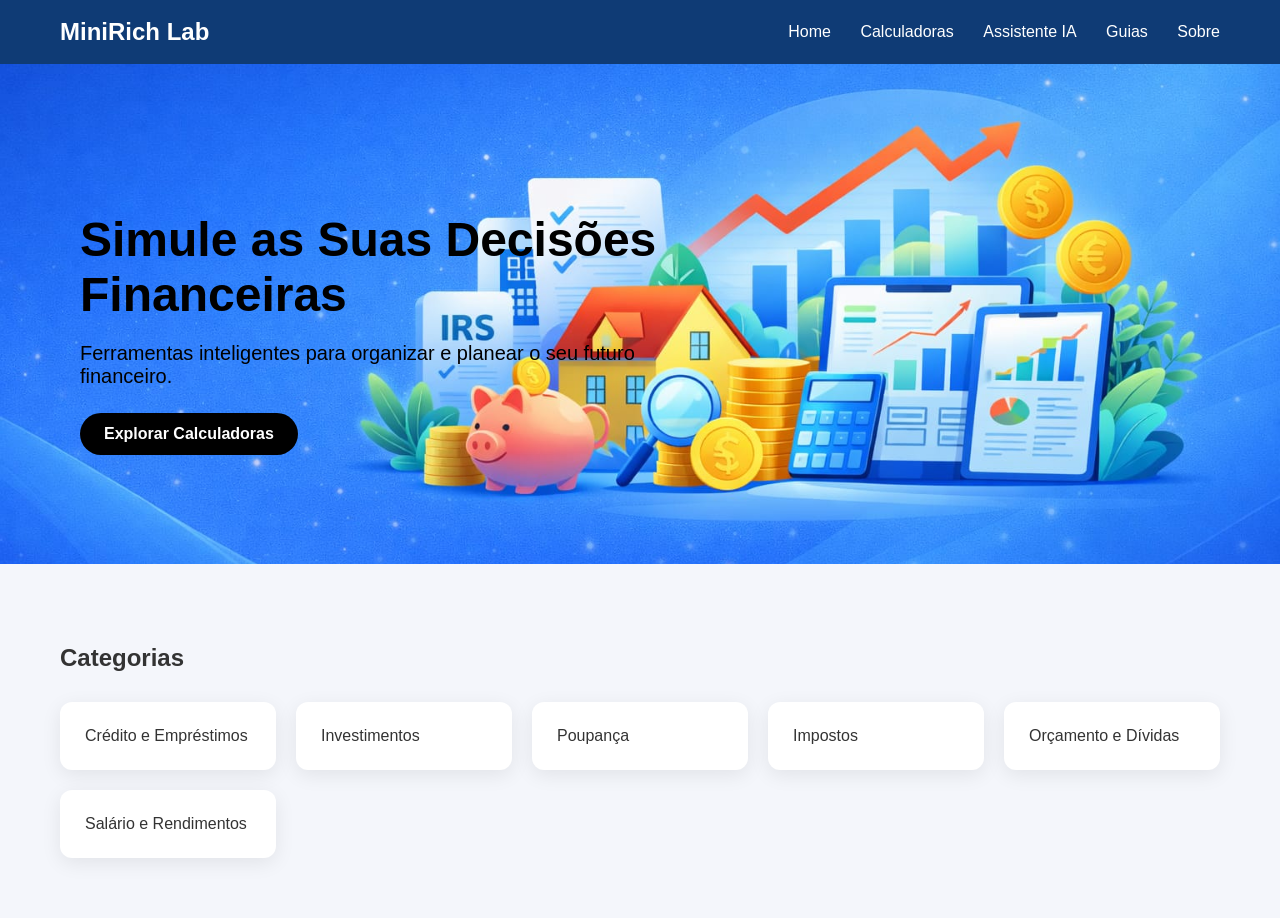
<file: index.html>
<!DOCTYPE html>
<html lang="pt">

<head>
<meta charset="UTF-8">
<title>MiniRich Lab</title>
<link rel="stylesheet" href="style.css">
</head>

<body>

<header>

<h2>MiniRich Lab</h2>

<nav>
<a href="index.html">Home</a>
<a href="calculadoras.html">Calculadoras</a>
<a href="assistente.html">Assistente IA</a>
<a href="guias.html">Guias</a>
<a href="about.html">Sobre</a>
</nav>

</header>


<section class="hero">

<div class="hero-text">

<h1>Simule as Suas Decisões Financeiras</h1>

<p>
Ferramentas inteligentes para organizar e planear o seu futuro financeiro.
</p>

<a class="button" href="calculadoras.html">
Explorar Calculadoras
</a>

</div>


</section>


<section class="categories">

<h2>Categorias</h2>

<div class="category-grid">

<a class="card" href="calculadoras.html">Crédito e Empréstimos</a>
<a class="card" href="calculadoras.html">Investimentos</a>
<a class="card" href="calculadoras.html">Poupança</a>
<a class="card" href="calculadoras.html">Impostos</a>
<a class="card" href="calculadoras.html">Orçamento e Dívidas</a>
<a class="card" href="calculadoras.html">Salário e Rendimentos</a>

</div>

</section>

</body>
</html>
</file>
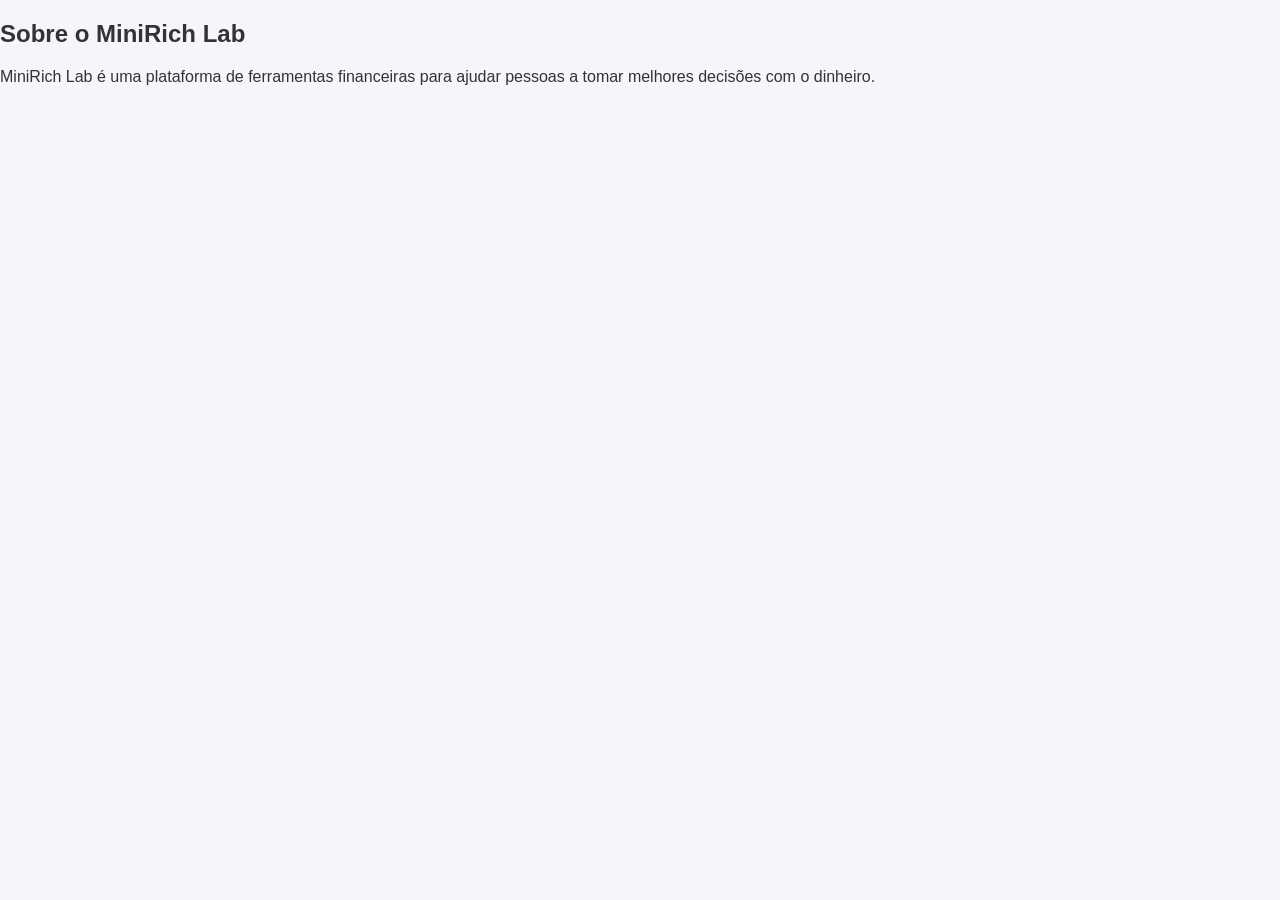
<file: about.html>
<!DOCTYPE html>
<html lang="pt">

<head>
<meta charset="UTF-8">
<title>Sobre</title>
<link rel="stylesheet" href="style.css">
</head>

<body>

<section class="calculator-container">

<h1>Sobre o MiniRich Lab</h1>

<p>
MiniRich Lab é uma plataforma de ferramentas financeiras
para ajudar pessoas a tomar melhores decisões com o dinheiro.
</p>

</section>

</body>
</html>
</file>
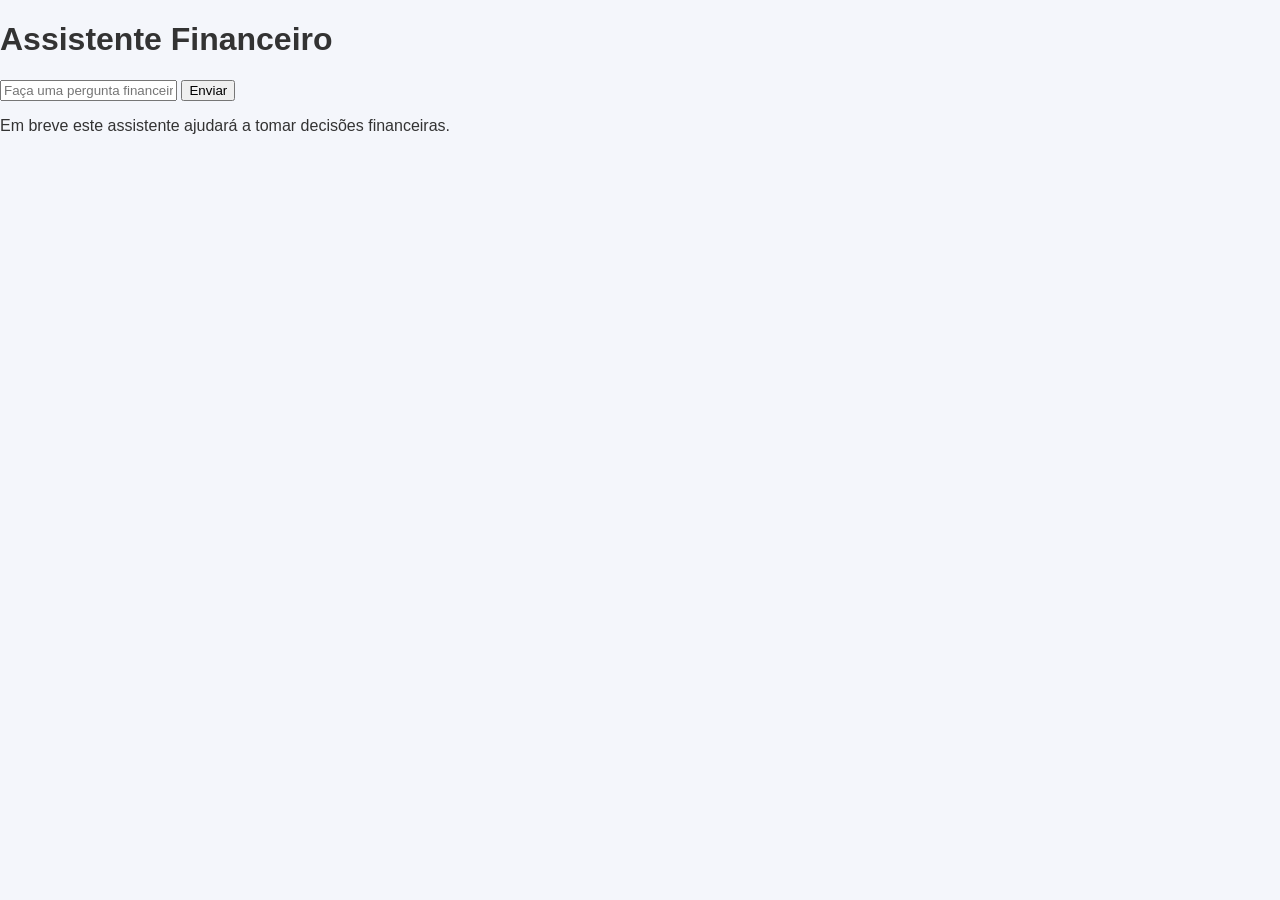
<file: assistente.html>
<!DOCTYPE html>
<html lang="pt">

<head>
<meta charset="UTF-8">
<title>Assistente IA</title>
<link rel="stylesheet" href="style.css">
</head>

<body>

<div class="calculator-container">

<h1>Assistente Financeiro</h1>

<input placeholder="Faça uma pergunta financeira">

<button>Enviar</button>

<p>Em breve este assistente ajudará a tomar decisões financeiras.</p>

</div>

</body>
</html>
</file>
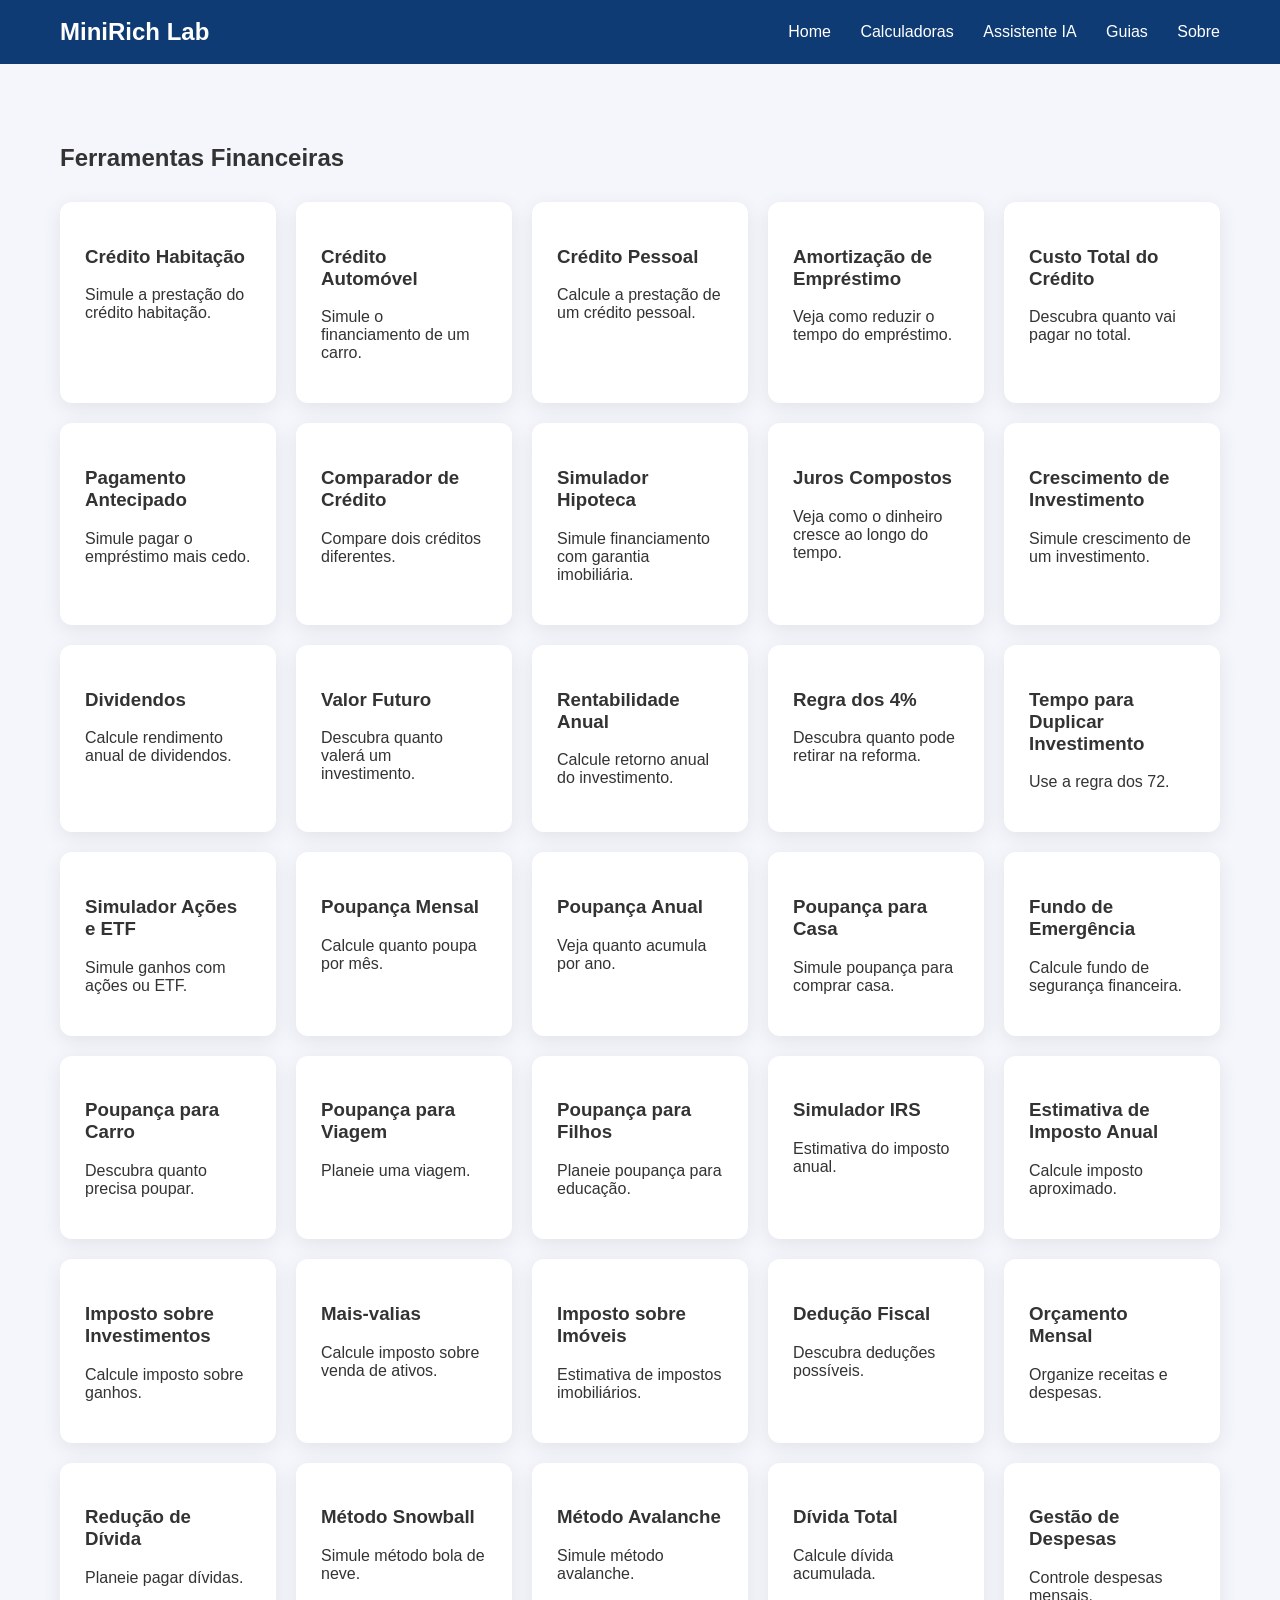
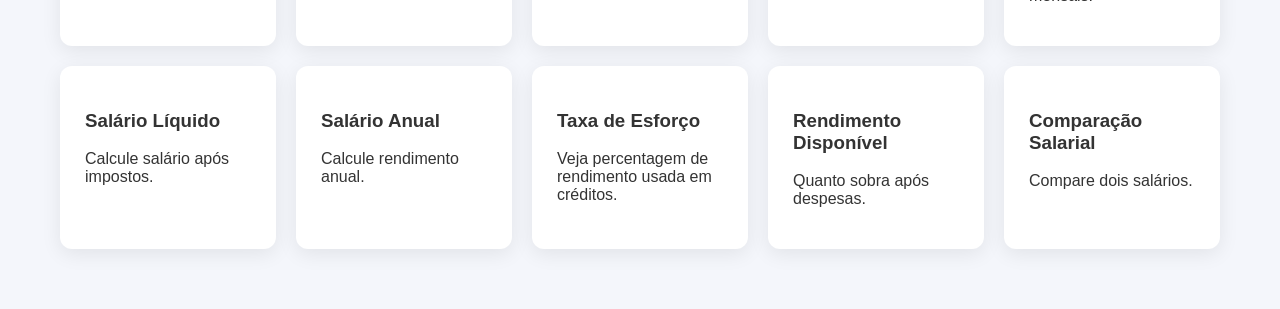
<file: calculadoras.html>
<!DOCTYPE html>
<html lang="pt">

<head>
<meta charset="UTF-8">
<title>Calculadoras</title>
<link rel="stylesheet" href="style.css">
</head>

<body>

<header>

<h2>MiniRich Lab</h2>

<nav>
<a href="index.html">Home</a>
<a href="calculadoras.html">Calculadoras</a>
<a href="assistente.html">Assistente IA</a>
<a href="guias.html">Guias</a>
<a href="about.html">Sobre</a>
</nav>

</header>

<section class="categories">

<h2>Ferramentas Financeiras</h2>

<div id="lista" class="category-grid"></div>

</section>

<script src="calculadoras/calculadoras-data.js"></script>

<script>

const container=document.getElementById("lista");

for(let id in calculadoras){

const calc=calculadoras[id];

const card=document.createElement("a");

card.href="calculadoras/calculadora.html?id="+id;

card.className="card";

card.innerHTML=`<h3>${calc.titulo}</h3>
<p>${calc.descricao}</p>`;

container.appendChild(card);

}

</script>

</body>
</html>
</file>
<file: style.css>
body{
font-family: "Segoe UI", Arial, sans-serif;
margin:0;
background:#f4f6fb;
color:#333;
}

header{
background:#0f3b75;
color:white;
padding:18px 60px;
display:flex;
justify-content:space-between;
align-items:center;
}

header h2{
margin:0;
}

nav a{
color:white;
margin-left:25px;
text-decoration:none;
font-weight:500;
}

.hero{
height:500px;

background-image:url("assets/hero/finance-illustration.jpg");
background-size:cover;
background-position:right center;
background-repeat:no-repeat;

display:flex;
align-items:center;

padding-left:80px;
}

/* TEXTO DA HERO */

.hero-text{
max-width:600px;
}

.hero h1{
font-size:48px;
margin-bottom:15px;
color:black;
font-weight:700;
}

.hero p{
font-size:20px;
margin-bottom:25px;
color:black;
}

/* BOTÃO */

.button{
background:#000;
color:white;
padding:12px 24px;
border-radius:25px;
text-decoration:none;
font-weight:600;
display:inline-block;
}

.button:hover{
background:#333;
}


.categories{
padding:60px;
}

.categories h2{
margin-bottom:30px;
}

.category-grid{
display:grid;
grid-template-columns:repeat(auto-fit,minmax(180px,1fr));
gap:20px;
}

.card{
background:white;
padding:25px;
border-radius:12px;
box-shadow:0 5px 20px rgba(0,0,0,0.08);
text-decoration:none;
color:#333;
transition:0.2s;
}

.card:hover{
transform:translateY(-5px);
box-shadow:0 10px 30px rgba(0,0,0,0.12);
}

.calculators-section{
padding:60px;
}

.calculators-grid{
display:grid;
grid-template-columns:repeat(auto-fit,minmax(250px,1fr));
gap:20px;
}

.calc-card{
background:white;
padding:25px;
border-radius:12px;
box-shadow:0 5px 20px rgba(0,0,0,0.08);
}

.calc-card h3{
margin-top:0;
}

.calc-card button{
background:#1b4ea1;
color:white;
border:none;
padding:10px 18px;
border-radius:6px;
cursor:pointer;
margin-top:10px;
}

.guides{
padding:60px;
}

.guides-grid{
display:flex;
gap:20px;
flex-wrap:wrap;
}

.guide-card{
background:white;
padding:15px 20px;
border-radius:10px;
box-shadow:0 4px 15px rgba(0,0,0,0.08);
text-decoration:none;
color:#333;
}
</file>
